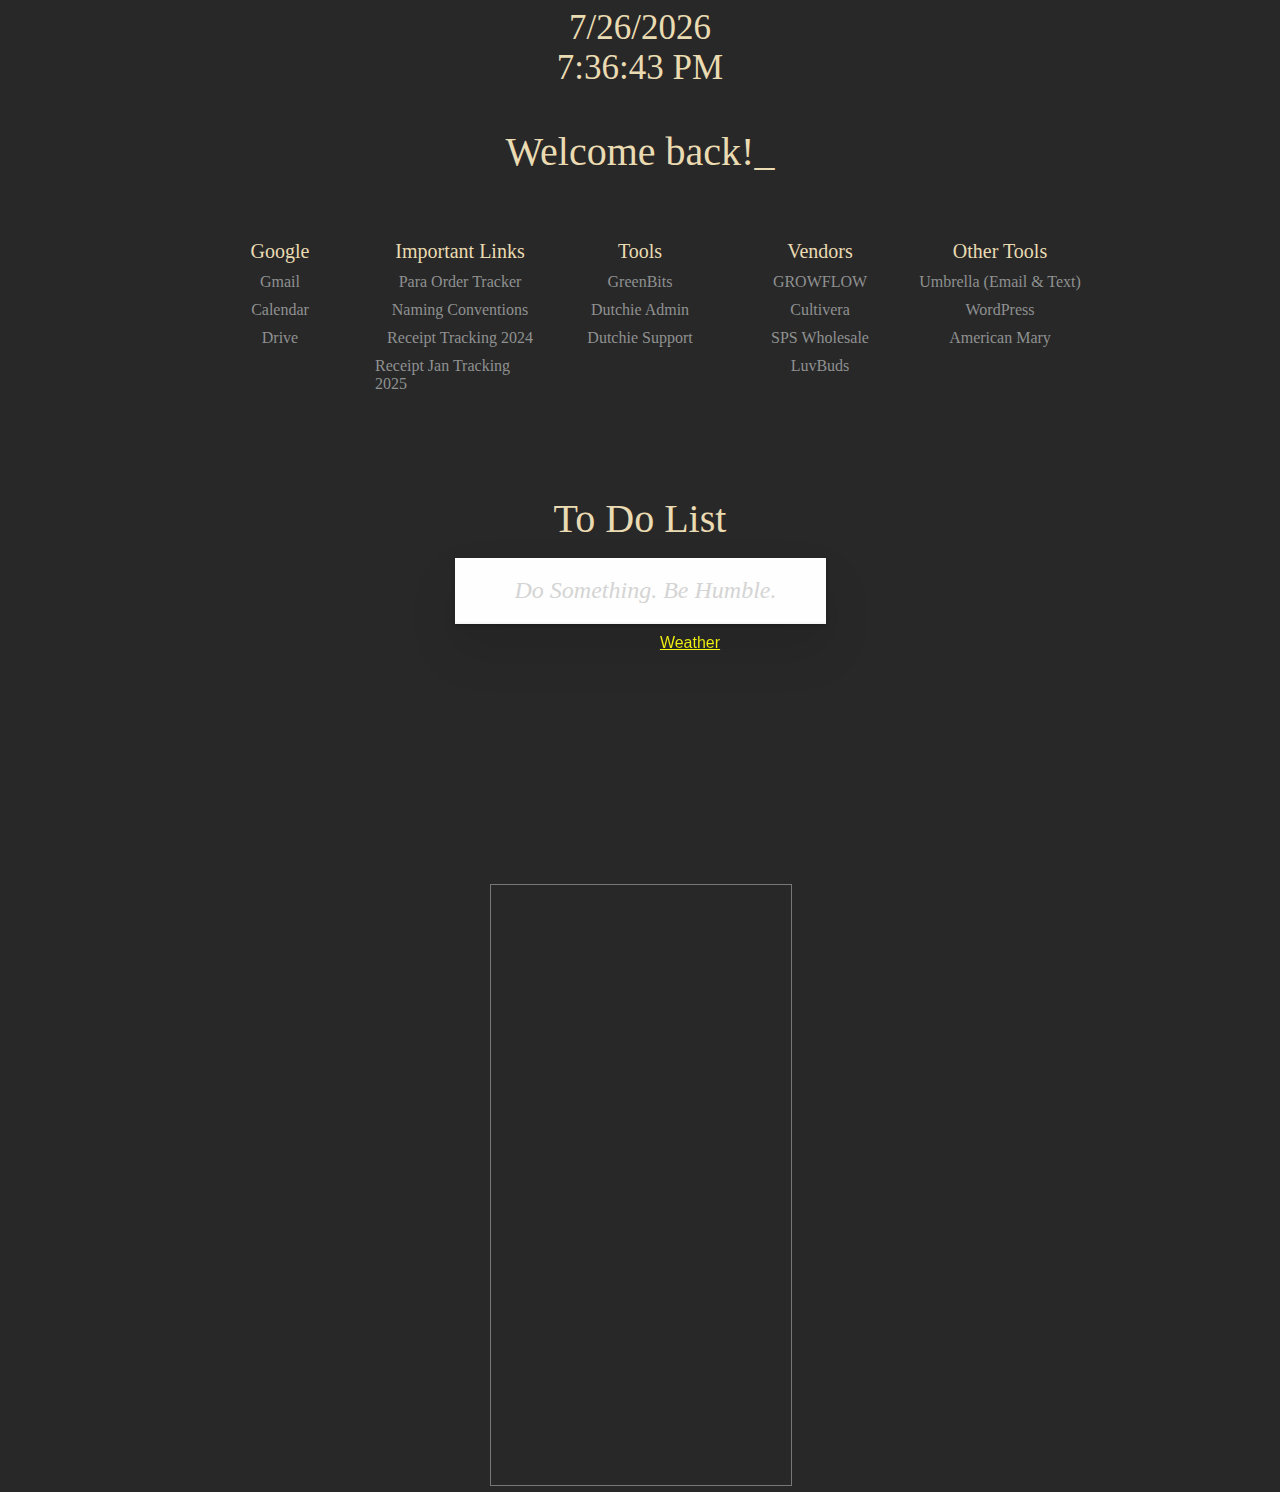
<file: index.html>
<!DOCTYPE html>
<html lang="en">

<head>
    <meta charset="UTF-8">
    <title>Welcome Back!</title>
    <link rel="stylesheet" type="text/css" href="style.css">
    <link rel="stylesheet" href="javascript-todo/lib/todomvc-app.css">
    <script src="javascript-todo/lib/elmish.js"></script>
    <script src="javascript-todo/lib/todo-app.js"></script>
    <script src="variables.js"></script>
</head>

<body onload="startTime()">
    <div class="container">

        <div class="left-container">
            <!-- Weather Section -->
            <iframe src="weather-widget/index.html" width="400px" height="250px" frameborder="0"></iframe>

            <!-- Calendar Section -->
            <div class="calendar">
                <iframe src="https://calendar.google.com/calendar/embed?height=600&wkst=1&ctz=America%2FLos_Angeles&showPrint=0&mode=AGENDA&showCalendars=0&src=YmFsbGFyZEBhbWVyaWNhbm1hcnl3YS5jb20&src=Y181NTc4MmM1ZWFmNjgxOTAzNzcwNmQ5YjEzMmU3MTYyMjEwYzkyYzA1ZWEwYTI2Y2RmY2EyZTgyYzhjNWVhYTk2QGdyb3VwLmNhbGVuZGFyLmdvb2dsZS5jb20&src=ZmQ0Y2YxYTYzOTQzNDdlNzcxM2RlZjI3ZjJkZjhiNTAxNGY2MzliZTVkMTk0MmUyMTk4MGE1ZDIwM2RkMzdhMUBncm91cC5jYWxlbmRhci5nb29nbGUuY29t&src=Y18yMzdiMGU3MmYyM2NjYjk4YmQ0MjY2NTRkOTgwNzJhZmE5ODJkMjg0YTUwNGNlOWEzNGU1MzIyMGFlOTZjMzdlQGdyb3VwLmNhbGVuZGFyLmdvb2dsZS5jb20&src=ZW4udXNhI2hvbGlkYXlAZ3JvdXAudi5jYWxlbmRhci5nb29nbGUuY29t&color=%23039BE5&color=%230B8043&color=%23D81B60&color=%23009688&color=%230B8043"
                style="border:solid 1px #777" width="400" height="600" frameborder="0" scrolling="no"></iframe>
                </iframe>
            </div>
        </div>

        <div class="hub">
            <!-- Date & Time Section -->
            <div class="datetime"><table>
                    <tp id="date"></tp>
                    <tp id="time"></tp>
                </table>
            </div>
            
            <!-- Welcome Message -->
            <div class="head">
                <p>Welcome back!<span class="blinking">_</span></p>
            </div>

            <!-- Time & Date Script -->
            <script>
                function startTime() {
                const today = new Date();
                let hours = today.getHours();
                const minutes = today.getMinutes().toString().padStart(2, '0');
                const seconds = today.getSeconds().toString().padStart(2, '0');
                const ampm = hours >= 12 ? 'PM' : 'AM';
                hours = hours % 12 || 12; // convert to 12-hour format
                const date = `${today.getMonth() + 1}/${today.getDate()}/${today.getFullYear()}`;
                const time = `${hours}:${minutes}:${seconds} ${ampm}`;
                document.getElementById('date').textContent = date;
                document.getElementById('time').textContent = time;
                setTimeout(startTime, 500);
                }
                startTime();
            </script>

            <!-- Bookmarks Section -->
            <div class="bookmarks">
                <!-- Link Categories -->
                <script>
                const linkCategories = [
                    { title: 'Google', links: googleLinks },
                    { title: 'Important Links', links: importantLinks },
                    { title: 'Tools', links: toolsLinks },
                    { title: 'Vendors', links: vendorsLinks },
                    { title: 'Other Tools', links: otherLinks }
                ];
                
                // Loop through link categories and generate HTML code
                linkCategories.forEach(function(category) {
                    document.write(`
                    <div class="category">
                        <div class="links">
                        <li class="title">${category.title}</li>
                        ${category.links.map(link => `<li><a href="${link.url}">${link.title}</a></li>`).join('')}
                        </div>
                    </div>
                    `);
                });
                </script>
            </div>
            
        </div>

        <!-- Right Container -->
        <div class="right-container">
            <!-- To-Do List Section -->
            <div class="todo">
                <div id="app"></div>
                <script>
                    var model = {
                        todos: [],
                        hash: '#/', // the "route" to display
                    };
                    mount(model, update, view, 'app', subscriptions);
                </script>
            </div>


        </div>


    </div>
</body>

</html>

<!--<iframe src="https://open.spotify.com/embed/playlist/37i9dQZF1DWZeKCadgRdKQ" width="400" height="380" frameborder="0" allowtransparency="true" allow="encrypted-media"></iframe>-->
</file>
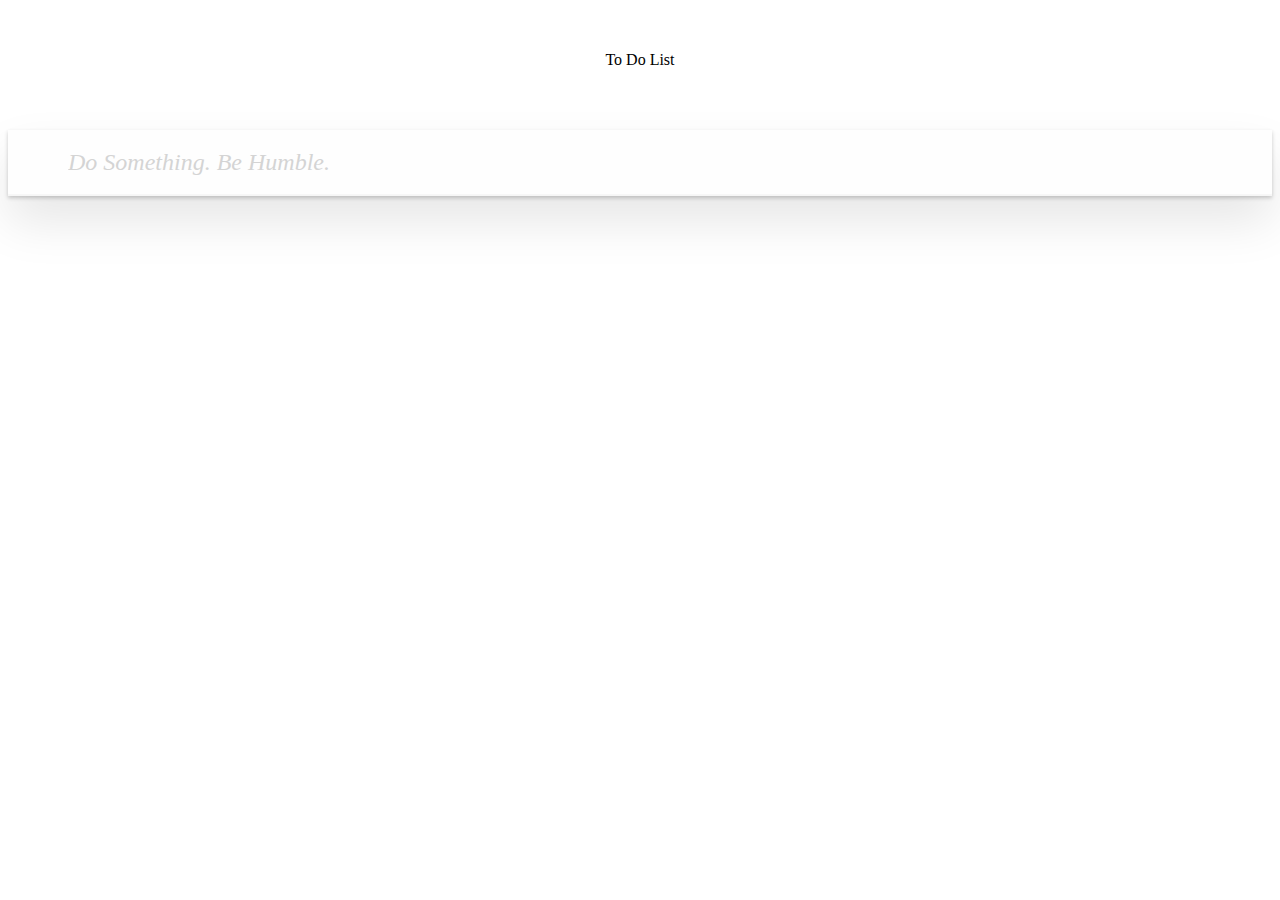
<file: javascript-todo/index.html>
<!DOCTYPE html>
<html lang=”en” data-framework="javascript">
<body>
  <div id="app"></div>
  <!-- CSS Styles are 100% optional. but they make it look *much* nicer -->
  <link rel="stylesheet" href="lib/todomvc-common-base.css">
  <link rel="stylesheet" href="lib/todomvc-app.css">
  <script src="lib/elmish.js"></script>
  <script src="lib/todo-app.js"></script>
  <script>
    var model = {
      todo: [
        // { id: 0, title: "Make something people want.", done: false },
        // { id: 1, title: "Bootstrap for as long as you can", done: false },
        // { id: 2, title: "Let's solve our own problem", done: false }
      ],
      hash: '#/', // the "route" to display
      // editing: 2 // edit the 3rd todo list item (which has id == 2)
    };
    mount(model, update, view, 'app', subscriptions);
  </script>

</body>
</html>
</file>
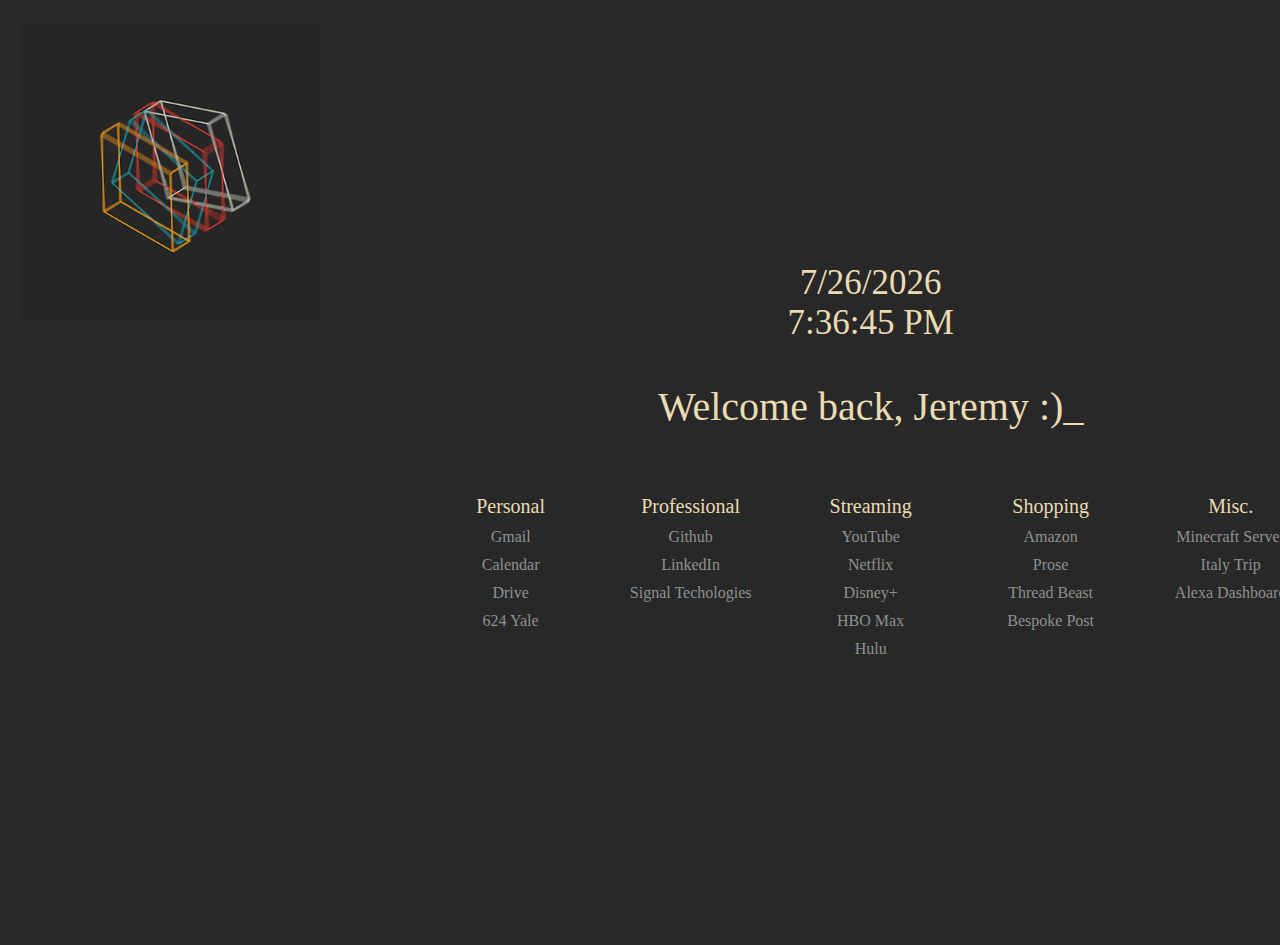
<file: startpage/index.html>
<!DOCTYPE html>
<html lang="en">

<head>
    <meta charset="UTF-8">
    <title>~/startpage</title>
    <link rel="stylesheet" type="text/css" href="style.css">
    <link rel="stylesheet" href="javascript-todo/lib/todomvc-app.css">
    <script src="javascript-todo/lib/elmish.js"></script>
    <script src="javascript-todo/lib/todo-app.js"></script>
</head>

<body onload="startTime()">
    <div class="container">
        
        <div class="left-container">
            <div class="gif">
              <img src="gif1.gif" />
            </div>
            
            <div class="calendar">
                <iframe src="https://calendar.google.com/calendar/embed?height=600&wkst=1&bgcolor=%23282828&ctz=America%2FLos_Angeles&mode=AGENDA&showTitle=0&showNav=0&showTabs=0&showPrint=0&showDate=0&showTz=0&showCalendars=1&src=amVyZW15Z2F2cmlsb3YxM0BnbWFpbC5jb20&src=ZnVwN2FlYWlvczMyb25nbjlyMnRxZnFldDRAZ3JvdXAuY2FsZW5kYXIuZ29vZ2xlLmNvbQ&src=bmw4c29pOWFqMjcyYWxlOXJjdTRwbnJsa2dAZ3JvdXAuY2FsZW5kYXIuZ29vZ2xlLmNvbQ&src=YWRkcmVzc2Jvb2sjY29udGFjdHNAZ3JvdXAudi5jYWxlbmRhci5nb29nbGUuY29t&src=ZW4udXNhI2hvbGlkYXlAZ3JvdXAudi5jYWxlbmRhci5nb29nbGUuY29t&src=amdhdnJpbG9Ac2lnbmFsdGVjaG5vbG9naWVzLmlv&color=%23E67C73&color=%23F4511E&color=%239E69AF&color=%23AD1457&color=%23D81B60&color=%234285F4" style="border-width:0" frameborder="0" scrolling="no"></iframe>
            </div>
        </div>

        <div class="hub">

            <div class="datetime">
                <table>
                    <tp id="date"></tp>
                    <tp id="time"></tp>
                </table>
            </div>
            
            <div class="head">
                <p>Welcome back, Jeremy :)<span class="blinking">_</span></p>
            
            </div>

            <script type="text/javascript">
                var dt = document.getElementById("date");
                var tim = document.getElementById("time");

                function startTime()
                {
                    var today=new Date();
                    var h=today.getHours();
                    var m=today.getMinutes();
                    var s=today.getSeconds();
                    var ampm= "AM"
                    if (h > 12) {
                        h -= 12;
                        ampm = "PM"
                    }
                    // add a zero in front of numbers<10
                    m=checkTime(m);
                    s=checkTime(s);
                    tim.innerHTML=h+":"+m+":"+s+" "+ampm;
                    var mn = today.getMonth()+1;
                    var dat = today.getDate();
                    var yr = today.getFullYear();
                    dt.innerHTML = mn+"/"+dat+"/"+yr+"";
                    t=setTimeout(function(){startTime()},500);
                }
                
                function checkTime(i)
                {
                    if (i<10)
                      {
                      i="0" + i;
                      }
                    return i;
                }
                
            </script>
            
            <div class="bookmarks">
                <div class="category">
                    <div class="links">
                        <li class="title">Personal</li>
                        <li><a href="https://gmail.com">Gmail</a></li>
                        <li><a href="https://calendar.google.com/calendar/u/0/r/week">Calendar</a></li>
                        <li><a href="https://drive.google.com/drive/u/0/my-drive">Drive</a></li>
                        <li><a href="https://624yale.securecafe.com/residentservices/624-yale/home.aspx#tab_Community">624 Yale</a></li>
                    </div>
                </div>

                <div class="category">
                    <div class="links">
                        <li class="title">Professional</li>
                        <li><a href="https://github.com/">Github</a></li>
                        <li><a href="https://www.linkedin.com/feed/">LinkedIn</a></li>
                        <li><a href="https://signaltechnologies.io/">Signal Techologies</a></li>
                    </div>
                </div>

                <div class="category">
                    <div class="links">
                        <li class="title">Streaming</li>
                        <li><a href="https://youtube.com/">YouTube</a></li>
                        <li><a href="https://netflix.com/">Netflix</a></li>
                        <li><a href="https://www.disneyplus.com/home">Disney+</a></li>
                        <li><a href="https://play.hbomax.com/page/urn:hbo:page:home">HBO Max</a></li>
                        <li><a href="https://www.hulu.com/hub/home">Hulu</a></li>
                    </div>
                </div>
                
                <div class="category">
                    <div class="links">
                        <li class="title">Shopping</li>
                        <li><a href="https://www.amazon.com/">Amazon</a></li>
                        <li><a href="https://prose.com/">Prose</a></li>
                        <li><a href="https://myportal.threadbeast.com/#/app/home">Thread Beast</a></li>
                        <li><a href="https://www.bespokepost.com/the-club-room">Bespoke Post</a></li>
                    </div>
                </div>
                
                <div class="category">
                    <div class="links">
                        <li class="title">Misc.</li>
                        <li><a href="https://aternos.org/server/">Minecraft Server</a></li>
                        <li><a href="https://drive.google.com/drive/folders/1UkP56pNG16huD2mvllUthInt6RZmaL7X">Italy Trip</a></li>
                        <li><a href="https://alexa.amazon.com/spa/index.html#cards">Alexa Dashboard</a></li>
                    </div>
                </div>
                
            </div>
        </div>
        
        <div class="right-container">
            
            <div class="todo">
                <div id="app"></div>
                <script>
                    var model = {
                        todos: [ /*{ id: 0, title: "Make something people want.", done: false },*/ ],
                        hash: '#/', // the "route" to display
                    };
                    mount(model, update, view, 'app', subscriptions);
                </script>
            </div>
            
        </div>
        
    </div>
</body>

</html>
</file>
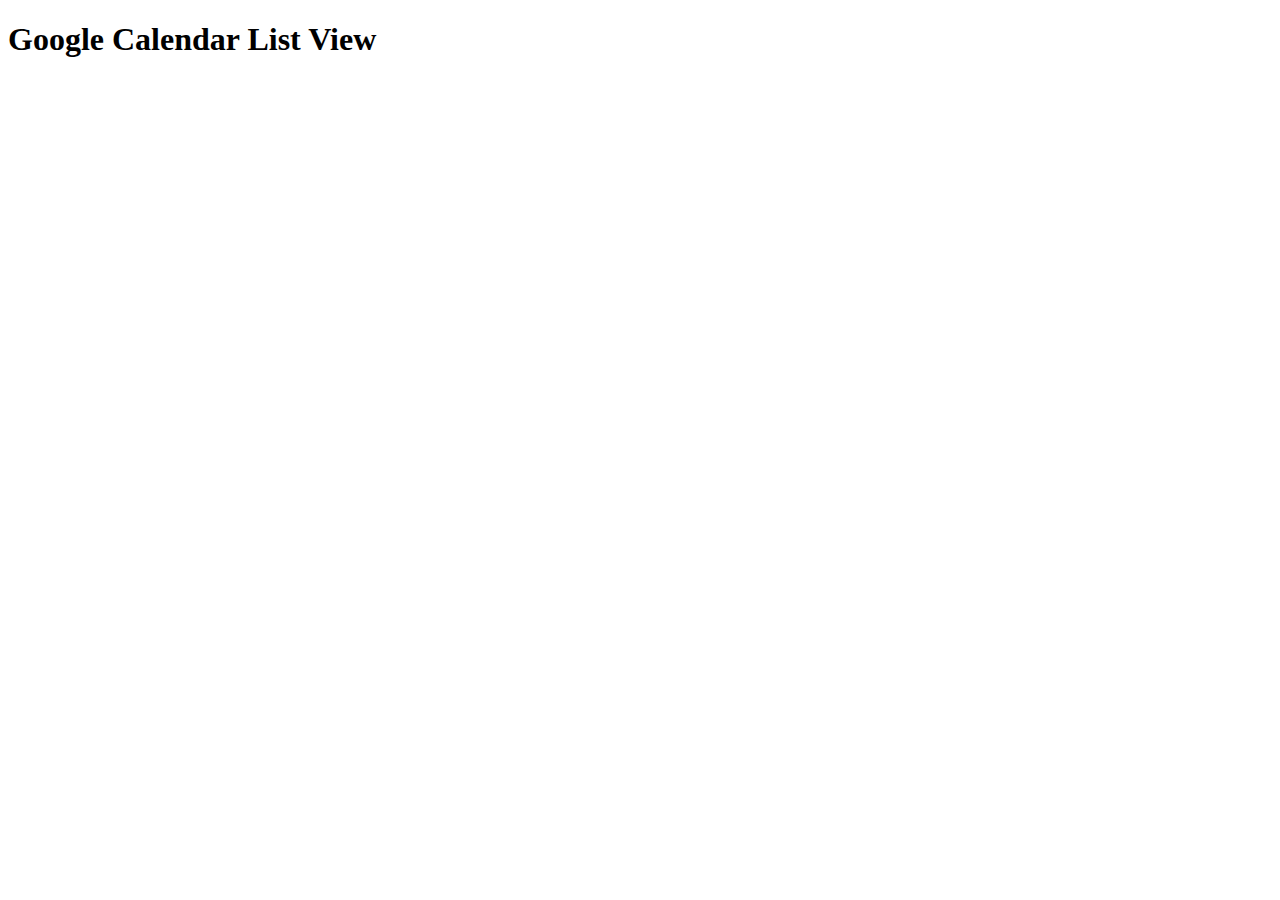
<file: calendar.html>
<!DOCTYPE html>
<html lang="en">
<head>
  <meta charset="UTF-8">
  <meta name="viewport" content="width=device-width, initial-scale=1.0">
  <title>Google Calendar List View</title>
  <script src="https://apis.google.com/js/api.js"></script>
  <style>
    #events {
      font-family: Arial, sans-serif;
      font-size: 14px;
      line-height: 1.5;
    }
  </style>
</head>
<body>
  <h1>Google Calendar List View</h1>
  <button id="authorize_button" style="display: none;">Authorize</button>
  <button id="signout_button" style="display: none;">Sign Out</button>
  <div id="events"></div>
  <script>
    const CLIENT_ID = '108219773196-erjcbtqta0m23tqfeov4jca2gi4jcqs4.apps.googleusercontent.com';
    const API_KEY = 'AIzaSyC0hTYWTYHwhb5psZbp7vYpJCXMK2H8oT8';
    const SCOPES = 'https://www.googleapis.com/auth/calendar.readonly';
  
    function handleClientLoad() {
      gapi.load('client:auth', initClient);
    }
  
    function initClient() {
    gapi.client.init({
        apiKey: API_KEY,
        clientId: CLIENT_ID,
        cookie_policy: 'single_host_origin',
        discoveryDocs: ['https://www.googleapis.com/discovery/v1/apis/calendar/v3/rest'],
        scope: SCOPES
    }).then(() => {
        gapi.auth2.getAuthInstance().isSignedIn.listen(handleAuthResult);
        handleAuthResult(gapi.auth2.getAuthInstance().isSignedIn.get());
        document.getElementById('signout_button').onclick = handleSignoutClick;
    }, (error) => {
        console.error('Error initializing API client:', error);
    });
}

    function checkAuth() {
      gapi.auth.authorize({
        client_id: CLIENT_ID,
        scope: SCOPES,
        immediate: true
      }, handleAuthResult);
    }
  
    function handleAuthResult(isSignedIn) {
  if (isSignedIn) {
    document.getElementById('authorize_button').style.display = 'none';
    document.getElementById('signout_button').style.display = 'block';
    listUpcomingEvents();
  } else {
    document.getElementById('authorize_button').style.display = 'block';
    document.getElementById('signout_button').style.display = 'none';
    document.getElementById('authorize_button').onclick = handleAuthClick;
  }
}

  
    function handleAuthClick(event) {
      gapi.auth.authorize({
        client_id: CLIENT_ID,
        scope: SCOPES,
        immediate: false
      }, handleAuthResult);
      return false;
    }
  
    function handleSignoutClick(event) {
      gapi.auth.setToken(null);
      checkAuth();
    }
  
    function listUpcomingEvents() {
        const authToken = gapi.auth2.getAuthInstance().currentUser.get().getAuthResponse().access_token;

        gapi.client.calendar.events.list({
            calendarId: 'primary',
            timeMin: (new Date()).toISOString(),
            showDeleted: false,
            singleEvents: true,
            orderBy: 'startTime',
            headers: {
            'Authorization': `Bearer ${authToken}`
            }
            
        }).then((response) => {
            request.execute((response) => {
            const events = response.result.items;
            let eventsHTML = '';
    
            if (events.length > 0) {
                for (let i = 0; i < events.length; i++) {
                const event = events[i];
                const when = event.start.dateTime || event.start.date;
                eventsHTML += `<p><strong>${event.summary}</strong> - ${when}</p>`;
                }
            } else {
                eventsHTML = '<p>No upcoming events found.</p>';
            }
    
            document.getElementById('events').innerHTML = eventsHTML;
            });
            
        });
      
    }
  
    handleClientLoad();
  </script>
  
</body>
</html>
</file>
<file: style.css>
/* Variables for customizing colors, fonts, and sizes */
:root {
  --color-bg: #282828;                /* Background Color     */
  --color-fg: #EADBB2;                /* Title Text Color     */
  --color-link: #8F9191;              /* Link Color           */
  --color-link-visited: #668F8B;      /* Visited Link Color   */
  --color-link-hover: #FA7921 ;       /* Hovering Link Color  */
  --font-style: 'Helvetica Neue';       /* Font Style of Page   */
  --header-font-size: 40px;             /* Font Size of Headings*/
  --font-weight: 300px;                   /* Font Weight of Page  */
  --gif-height: 300px;                  /* Gif Height           */
  --gif-width: 300px;                   /* Gif Width            */
  --cal-height: 600px;                  /* Calendar Height      */
}

/* Set the background color, text color, font, and font weight for the HTML and body elements */
html, body {
  background: var(--color-bg);
  color: var(--color-fg);
  font: 14px var(--font-style);
  font-weight: var(--font-weight);
}

/* Container for webpage*/
.container {
  display: flex;
  justify-items: center;
  align-items: center;
}

/* Left container for gif and calendar */
.left-container {
  width: var(--gif-width);
  display: flex;
  flex-direction: column;
  flex-grow: 2;
}

/* Right container for to-do list */
.right-container {
  width: var(--todo-width);
  display: flex;
  flex-direction: column;
  flex-grow: 2;
  box-sizing: border-box;
  justify-items: center;
  align-items: center;
  margin: 10px;
}

/* Main hub of page */
.hub {
  width: var(--hub-width);
  flex-grow: 5;
  box-sizing: border-box;
  width: 768px;
}

/* Media query for small screens */
@media (max-width: 1300px) {
  .container {
    flex-direction: column;
  }
  .hub {
    order: -1; /* Move the hub to the top */
    width: 100vw;
  }
  .left-container {
    order: 1; /* Move the hub to the top */
  }
}

/* Gif Space Props*/
.gif img {
  height: var(--gif-height);
}

/* Calendar */
.calendar{
  display: flex;
  height: var(--cal-height);
  width: var(--cal-width);
}

/* Date and time section */
.datetime {
  display: flex;
  flex-direction: column;
  align-items: center;
  font-size: 35px;
}

/* Welcome message section */
.head {
  display: flex;
  flex-direction: column;
  align-items: center;
  font-size: var(--header-font-size);
}

/* Individual category section */
.category {
  display: flex;
  flex-direction: column;
  width: 180px;
}

/* Bookmarks section */
.bookmarks {
  display: flex;
  justify-content: center;
}

/* Links Border */
.links {
  display: flex;
  flex-direction: column;
  align-items: center;
  padding-top: 20px;
  padding-bottom: 20px;
}

/* Category Titles  */
.title {
  font-size: 20px;
}

/* Links Style */
li {
  font-size: 16px;
  list-style-type: none;
  padding: 5px;
}

/* Link styling */
a:link {
  text-decoration: none;
  color: var(--color-link);
}

/* Visited link styling */
a:visited {
  color: var(--color-link-visited);
}

/* Hover link styling */
a:hover {
  color: var(--color-link-hover);
}

/* Blinking */
.blinking {
  animation: opacity 1s ease-in-out infinite;
  opacity: 1;
}

@keyframes opacity {
  0% {
    opacity: 1;
  }

  50% {
    opacity: 0;
  }

  100% {
    opacity: 1;
  }
}
</file>
<file: javascript-todo/lib/todomvc-app.css>
button {
	margin: 0;
	padding: 0;
	border: 0;
	background: none;
	font-size: 100%;
	vertical-align: baseline;
	font-family: inherit;
	font-weight: inherit;
	color: inherit;
	-webkit-appearance: none;
	appearance: none;
	-webkit-font-smoothing: antialiased;
	-moz-osx-font-smoothing: grayscale;
}

.todo {
    align-items: center;
	-webkit-font-smoothing: antialiased;
	-moz-osx-font-smoothing: grayscale;
    color: #1f1f1f;
}

:focus {
	outline: 0;
}

.hidden {
	display: none;
}

.todoapp {
	background: #fff;
	margin: 130px 0 0px 0;
	position: relative;
	box-shadow: 0 2px 4px 0 rgba(0, 0, 0, 0.2),
	            0 25px 50px 0 rgba(0, 0, 0, 0.1);
}

.todoapp input::-webkit-input-placeholder {
	font-style: italic;
	font-weight: var(--font-weight);
	color: #D4D4D4;
}

.todoapp input::-moz-placeholder {
	font-style: italic;
	font-weight: var(--font-weight);
	color: #D4D4D4;
}

.todoapp input::input-placeholder {
	font-style: italic;
	font-weight: var(--font-weight);
	color: #D4D4D4;
}

.todoapp h1 {
	position: absolute;
	top: -90px;
	width: 100%;
	font-size: var(--header-font-size);
	font-weight: var(--font-weight);
	text-align: center;
	color: var(--color-fg);
	-webkit-text-rendering: optimizeLegibility;
	-moz-text-rendering: optimizeLegibility;
	text-rendering: optimizeLegibility;
}

.new-todo,
.edit {
	position: relative;
	margin: 0;
	width: 100%;
	font-size: 24px;
	font-family: inherit;
	font-weight: inherit;
	line-height: 1.4em;
	border: 0;
	color: #1f1f1f;
	padding: 6px;
	border: 1px solid #999;
	box-shadow: inset 0 -1px 5px 0 rgba(0, 0, 0, 0.2);
	box-sizing: border-box;
	-webkit-font-smoothing: antialiased;
	-moz-osx-font-smoothing: grayscale;
}

.new-todo {
	padding: 16px 16px 16px 60px;
	border: none;
	background: rgba(0, 0, 0, 0.003);
	box-shadow: inset 0 -2px 1px rgba(0,0,0,0.03);
}

.main {
	position: relative;
	z-index: 2;
	border-top: 1px solid #e6e6e6;
}

.toggle-all {
	width: 1px;
	height: 1px;
	border: none; /* Mobile Safari */
	opacity: 0;
	position: absolute;
	right: 100%;
	bottom: 100%;
}

.toggle-all + label {
	width: 60px;
	height: 34px;
	font-size: 0;
	position: absolute;
	top: -52px;
	left: -13px;
	-webkit-transform: rotate(90deg);
	transform: rotate(90deg);
}

.toggle-all + label:before {
	content: '❯';
	font-size: 22px;
	color: #e6e6e6;
	padding: 10px 27px 10px 27px;
}

.toggle-all:checked + label:before {
	color: #1f1f1f;
}

.todo-list {
	margin: 0;
	padding: 0;
	list-style: none;
}

.todo-list li {
	position: relative;
	font-size: 24px;
	border-bottom: 1px solid #ededed;
}

.todo-list li:last-child {
	border-bottom: none;
}

.todo-list li.editing {
	border-bottom: none;
	padding: 0;
}

.todo-list li.editing .edit {
	display: block;
	width: 506px;
	padding: 12px 16px;
	margin: 0 0 0 43px;
}

.todo-list li.editing .view {
	display: none;
}

.todo-list li .toggle {
	text-align: center;
	width: 40px;
	/* auto, since non-WebKit browsers doesn't support input styling */
	height: auto;
	position: absolute;
	top: 0;
	bottom: 0;
	margin: auto 0;
	border: none; /* Mobile Safari */
	-webkit-appearance: none;
	appearance: none;
}

.todo-list li .toggle {
	opacity: 0;
}

.todo-list li .toggle + label {
	/*
		Firefox requires `#` to be escaped - https://bugzilla.mozilla.org/show_bug.cgi?id=922433
		IE and Edge requires *everything* to be escaped to render, so we do that instead of just the `#` - https://developer.microsoft.com/en-us/microsoft-edge/platform/issues/7157459/
	*/
	background-image: url('data:image/svg+xml;utf8,%3Csvg%20xmlns%3D%22http%3A//www.w3.org/2000/svg%22%20width%3D%2240%22%20height%3D%2240%22%20viewBox%3D%22-10%20-18%20100%20135%22%3E%3Ccircle%20cx%3D%2250%22%20cy%3D%2250%22%20r%3D%2250%22%20fill%3D%22none%22%20stroke%3D%22%23ededed%22%20stroke-width%3D%223%22/%3E%3C/svg%3E');
	background-repeat: no-repeat;
	background-position: center left;
}

.todo-list li .toggle:checked + label {
	background-image: url('data:image/svg+xml;utf8,%3Csvg%20xmlns%3D%22http%3A//www.w3.org/2000/svg%22%20width%3D%2240%22%20height%3D%2240%22%20viewBox%3D%22-10%20-18%20100%20135%22%3E%3Ccircle%20cx%3D%2250%22%20cy%3D%2250%22%20r%3D%2250%22%20fill%3D%22none%22%20stroke%3D%22%23bddad5%22%20stroke-width%3D%223%22/%3E%3Cpath%20fill%3D%22%235dc2af%22%20d%3D%22M72%2025L42%2071%2027%2056l-4%204%2020%2020%2034-52z%22/%3E%3C/svg%3E');
}

.todo-list li label {
	word-break: break-all;
	padding: 15px 15px 15px 60px;
	display: block;
	line-height: 1.2;
	transition: color 0.4s;
}

.todo-list li.completed label {
	color: #d9d9d9;
	text-decoration: line-through;
}

.todo-list li .destroy {
	display: none;
	position: absolute;
	top: 0;
	right: 10px;
	bottom: 0;
	width: 40px;
	height: 40px;
	margin: auto 0;
	font-size: 30px;
	color: #cc9a9a;
	margin-bottom: 11px;
	transition: color 0.2s ease-out;
}

.todo-list li .destroy:hover {
	color: #af5b5e;
}

.todo-list li .destroy:after {
	content: '×';
}

.todo-list li:hover .destroy {
	display: block;
}

.todo-list li .edit {
	display: none;
}

.todo-list li.editing:last-child {
	margin-bottom: -1px;
}

.footer {
	color: #1f1f1f;
	padding: 10px 15px;
	height: 20px;
	text-align: center;
	border-top: 1px solid #e6e6e6;
}

.footer:before {
	content: '';
	position: absolute;
	right: 0;
	bottom: 0;
	left: 0;
	height: 50px;
	overflow: hidden;
	box-shadow: 0 1px 1px rgba(0, 0, 0, 0.2),
	            0 8px 0 -3px #f6f6f6,
	            0 9px 1px -3px rgba(0, 0, 0, 0.2),
	            0 16px 0 -6px #f6f6f6,
	            0 17px 2px -6px rgba(0, 0, 0, 0.2);
}

.todo-count {
	float: left;
	text-align: left;
}

.todo-count strong {
	font-weight: 300;
}

.filters {
	margin: 0;
	padding: 0;
	list-style: none;
	position: absolute;
	right: 0;
	left: 0;
}

.filters li {
	display: inline;
}

.filters li a {
	color: inherit;
	margin: 3px;
	padding: 3px 7px;
	text-decoration: none;
	border: 1px solid transparent;
	border-radius: 3px;
}

.filters li a:hover {
	border-color: rgba(175, 47, 47, 0.1);
}

.filters li a.selected {
	border-color: rgba(175, 47, 47, 0.2);
}

.clear-completed,
html .clear-completed:active {
	float: right;
	position: relative;
	line-height: 20px;
	text-decoration: none;
	cursor: pointer;
}

.clear-completed:hover {
	text-decoration: underline;
}

.info {
	margin: 65px auto 0;
	color: #bfbfbf;
	font-size: 10px;
	text-shadow: 0 1px 0 rgba(255, 255, 255, 0.5);
	text-align: center;
}

.info p {
	line-height: 1;
}

.info a {
	color: inherit;
	text-decoration: none;
	font-weight: 400;
}

.info a:hover {
	text-decoration: underline;
}

/*
	Hack to remove background from Mobile Safari.
	Can't use it globally since it destroys checkboxes in Firefox
*/
@media screen and (-webkit-min-device-pixel-ratio:0) {
	.toggle-all,
	.todo-list li .toggle {
		background: none;
	}

	.todo-list li .toggle {
		height: 40px;
	}
}

@media (max-width: 430px) {
	.footer {
		height: 50px;
	}

	.filters {
		bottom: 10px;
	}
}
</file>
<file: javascript-todo/lib/todomvc-common-base.css>
hr {
	margin: 20px 0;
	border: 0;
	border-top: 1px dashed #c5c5c5;
	border-bottom: 1px dashed #f7f7f7;
}

.learn a {
	font-weight: normal;
	text-decoration: none;
	color: #b83f45;
}

.learn a:hover {
	text-decoration: underline;
	color: #787e7e;
}

.learn h3,
.learn h4,
.learn h5 {
	margin: 10px 0;
	font-weight: 500;
	line-height: 1.2;
	color: #000;
}

.learn h3 {
	font-size: 24px;
}

.learn h4 {
	font-size: 18px;
}

.learn h5 {
	margin-bottom: 0;
	font-size: 14px;
}

.learn ul {
	padding: 0;
	margin: 0 0 30px 25px;
}

.learn li {
	line-height: 20px;
}

.learn p {
	font-size: 15px;
	font-weight: 300;
	line-height: 1.3;
	margin-top: 0;
	margin-bottom: 0;
}

#issue-count {
	display: none;
}

.quote {
	border: none;
	margin: 20px 0 60px 0;
}

.quote p {
	font-style: italic;
}

.quote p:before {
	content: '“';
	font-size: 50px;
	opacity: .15;
	position: absolute;
	top: -20px;
	left: 3px;
}

.quote p:after {
	content: '”';
	font-size: 50px;
	opacity: .15;
	position: absolute;
	bottom: -42px;
	right: 3px;
}

.quote footer {
	position: absolute;
	bottom: -40px;
	right: 0;
}

.quote footer img {
	border-radius: 3px;
}

.quote footer a {
	margin-left: 5px;
	vertical-align: middle;
}

.speech-bubble {
	position: relative;
	padding: 10px;
	background: rgba(0, 0, 0, .04);
	border-radius: 5px;
}

.speech-bubble:after {
	content: '';
	position: absolute;
	top: 100%;
	right: 30px;
	border: 13px solid transparent;
	border-top-color: rgba(0, 0, 0, .04);
}

.learn-bar > .learn {
	position: absolute;
	width: 272px;
	top: 8px;
	left: -300px;
	padding: 10px;
	border-radius: 5px;
	background-color: rgba(255, 255, 255, .6);
	transition-property: left;
	transition-duration: 500ms;
}

@media (min-width: 899px) {
	.learn-bar {
		width: auto;
		padding-left: 300px;
	}

	.learn-bar > .learn {
		left: 8px;
	}
}
</file>
<file: startpage/style.css>
:root {
    --color-bg: #282828;                /* Background Color     */
    --color-fg: #EADBB2;                /* Title Text Color     */
    --color-link: #8F9191;              /* Link Color           */
    --color-link-visited: #668F8B;      /* Visited Link Color   */
    --color-link-hover: #FA7921 ;       /* Hovering Link Color  */
    --font-style: 'Helvetica Neue';     /* Font Style of Page   */
    --header-font-size: 40px;           /* Font Size of Headings*/
    --font-weight: 300;                 /* Font Weight of Page  */
    --gif-height: 300px;                /* Gif Height           */
    --gif-width: 300px;                 /* Gif Width            */
    --todo-width: 400px;                /* To Do Width          */
    --cal-height: 600px;                /* Calendar Height      */
}

html, body {
  background: var(--color-bg);
  color: var(--color-fg);
  font: 14px var(--font-style);
  font-weight: var(--font-weight);
}

/* Container for webpage*/
.container {
  display: flex;
  justify-items: center;
  align-items: center;
  padding: 1%;
}

.left-container {
  width: var(--gif-width);
  display: flex;
  flex-direction: column;
  flex-grow: 1;
}

.right-container {
    width: var(--todo-width);
    display: flex;
    flex-direction: column;
    flex-grow: 1;
}

/* Main hub of page*/
.hub {
  padding: 0px 0px 0px 100px;
  height: 100%;
  flex-grow: 3;
}

/* Gif Space Props*/
.gif img {
  height: var(--gif-height);
}

/* Calendar */
.calendar{
    display: flex;
    height: var(--cal-height);
}

.datetime {
    display: flex;
    flex-direction: column;
    align-items: center;
    font-size: 35px;
}

.head {
  display: flex;
  flex-direction: column;
  align-items: center;
  font-size: var(--header-font-size);
}

.category {
  display: flex;
  flex-direction: column;
  width: 180px;
}

.bookmarks {
  display: flex;
  justify-content: center;
}

/* Links Border */
.links {
  display: flex;
  flex-direction: column;
  align-items: center;
  padding-top: 20px;
  padding-bottom: 20px;
}

/* Category Titles  */
.title {
  font-size: 20px;
}

/* Links Style */
li {
  font-size: 16px;
  list-style-type: none;
  padding: 5px;
}

a:link {
  text-decoration: none;
  color: var(--color-link);
}

a:visited {
  color: var(--color-link-visited);
}

a:hover {
  color: var(--color-link-hover);
}

/* Blinking */
.blinking {
  animation: opacity 1s ease-in-out infinite;
  opacity: 1;
}

@keyframes opacity {
  0% {
    opacity: 1;
  }

  50% {
    opacity: 0;
  }

  100% {
    opacity: 1;
  }
}
</file>
<file: startpage/javascript-todo/lib/todomvc-app.css>
button {
	margin: 0;
	padding: 0;
	border: 0;
	background: none;
	font-size: 100%;
	vertical-align: baseline;
	font-family: inherit;
	font-weight: inherit;
	color: inherit;
	-webkit-appearance: none;
	appearance: none;
	-webkit-font-smoothing: antialiased;
	-moz-osx-font-smoothing: grayscale;
}

.todo {
    align-items: center;
	-webkit-font-smoothing: antialiased;
	-moz-osx-font-smoothing: grayscale;
    color: #1f1f1f;
}

:focus {
	outline: 0;
}

.hidden {
	display: none;
}

.todoapp {
	background: #fff;
	margin: 130px 0 0px 0;
	position: relative;
	box-shadow: 0 2px 4px 0 rgba(0, 0, 0, 0.2),
	            0 25px 50px 0 rgba(0, 0, 0, 0.1);
}

.todoapp input::-webkit-input-placeholder {
	font-style: italic;
	font-weight: var(--font-weight);
	color: #D4D4D4;
}

.todoapp input::-moz-placeholder {
	font-style: italic;
	font-weight: var(--font-weight);
	color: #D4D4D4;
}

.todoapp input::input-placeholder {
	font-style: italic;
	font-weight: var(--font-weight);
	color: #D4D4D4;
}

.todoapp h1 {
	position: absolute;
	top: -90px;
	width: 100%;
	font-size: var(--header-font-size);
	font-weight: var(--font-weight);
	text-align: center;
	color: var(--color-fg);
	-webkit-text-rendering: optimizeLegibility;
	-moz-text-rendering: optimizeLegibility;
	text-rendering: optimizeLegibility;
}

.new-todo,
.edit {
	position: relative;
	margin: 0;
	width: 100%;
	font-size: 24px;
	font-family: inherit;
	font-weight: inherit;
	line-height: 1.4em;
	border: 0;
	color: #1f1f1f;
	padding: 6px;
	border: 1px solid #999;
	box-shadow: inset 0 -1px 5px 0 rgba(0, 0, 0, 0.2);
	box-sizing: border-box;
	-webkit-font-smoothing: antialiased;
	-moz-osx-font-smoothing: grayscale;
}

.new-todo {
	padding: 16px 16px 16px 60px;
	border: none;
	background: rgba(0, 0, 0, 0.003);
	box-shadow: inset 0 -2px 1px rgba(0,0,0,0.03);
}

.main {
	position: relative;
	z-index: 2;
	border-top: 1px solid #e6e6e6;
}

.toggle-all {
	width: 1px;
	height: 1px;
	border: none; /* Mobile Safari */
	opacity: 0;
	position: absolute;
	right: 100%;
	bottom: 100%;
}

.toggle-all + label {
	width: 60px;
	height: 34px;
	font-size: 0;
	position: absolute;
	top: -52px;
	left: -13px;
	-webkit-transform: rotate(90deg);
	transform: rotate(90deg);
}

.toggle-all + label:before {
	content: '❯';
	font-size: 22px;
	color: #e6e6e6;
	padding: 10px 27px 10px 27px;
}

.toggle-all:checked + label:before {
	color: #1f1f1f;
}

.todo-list {
	margin: 0;
	padding: 0;
	list-style: none;
}

.todo-list li {
	position: relative;
	font-size: 24px;
	border-bottom: 1px solid #ededed;
}

.todo-list li:last-child {
	border-bottom: none;
}

.todo-list li.editing {
	border-bottom: none;
	padding: 0;
}

.todo-list li.editing .edit {
	display: block;
	width: 506px;
	padding: 12px 16px;
	margin: 0 0 0 43px;
}

.todo-list li.editing .view {
	display: none;
}

.todo-list li .toggle {
	text-align: center;
	width: 40px;
	/* auto, since non-WebKit browsers doesn't support input styling */
	height: auto;
	position: absolute;
	top: 0;
	bottom: 0;
	margin: auto 0;
	border: none; /* Mobile Safari */
	-webkit-appearance: none;
	appearance: none;
}

.todo-list li .toggle {
	opacity: 0;
}

.todo-list li .toggle + label {
	/*
		Firefox requires `#` to be escaped - https://bugzilla.mozilla.org/show_bug.cgi?id=922433
		IE and Edge requires *everything* to be escaped to render, so we do that instead of just the `#` - https://developer.microsoft.com/en-us/microsoft-edge/platform/issues/7157459/
	*/
	background-image: url('data:image/svg+xml;utf8,%3Csvg%20xmlns%3D%22http%3A//www.w3.org/2000/svg%22%20width%3D%2240%22%20height%3D%2240%22%20viewBox%3D%22-10%20-18%20100%20135%22%3E%3Ccircle%20cx%3D%2250%22%20cy%3D%2250%22%20r%3D%2250%22%20fill%3D%22none%22%20stroke%3D%22%23ededed%22%20stroke-width%3D%223%22/%3E%3C/svg%3E');
	background-repeat: no-repeat;
	background-position: center left;
}

.todo-list li .toggle:checked + label {
	background-image: url('data:image/svg+xml;utf8,%3Csvg%20xmlns%3D%22http%3A//www.w3.org/2000/svg%22%20width%3D%2240%22%20height%3D%2240%22%20viewBox%3D%22-10%20-18%20100%20135%22%3E%3Ccircle%20cx%3D%2250%22%20cy%3D%2250%22%20r%3D%2250%22%20fill%3D%22none%22%20stroke%3D%22%23bddad5%22%20stroke-width%3D%223%22/%3E%3Cpath%20fill%3D%22%235dc2af%22%20d%3D%22M72%2025L42%2071%2027%2056l-4%204%2020%2020%2034-52z%22/%3E%3C/svg%3E');
}

.todo-list li label {
	word-break: break-all;
	padding: 15px 15px 15px 60px;
	display: block;
	line-height: 1.2;
	transition: color 0.4s;
}

.todo-list li.completed label {
	color: #d9d9d9;
	text-decoration: line-through;
}

.todo-list li .destroy {
	display: none;
	position: absolute;
	top: 0;
	right: 10px;
	bottom: 0;
	width: 40px;
	height: 40px;
	margin: auto 0;
	font-size: 30px;
	color: #cc9a9a;
	margin-bottom: 11px;
	transition: color 0.2s ease-out;
}

.todo-list li .destroy:hover {
	color: #af5b5e;
}

.todo-list li .destroy:after {
	content: '×';
}

.todo-list li:hover .destroy {
	display: block;
}

.todo-list li .edit {
	display: none;
}

.todo-list li.editing:last-child {
	margin-bottom: -1px;
}

.footer {
	color: #1f1f1f;
	padding: 10px 15px;
	height: 20px;
	text-align: center;
	border-top: 1px solid #e6e6e6;
}

.footer:before {
	content: '';
	position: absolute;
	right: 0;
	bottom: 0;
	left: 0;
	height: 50px;
	overflow: hidden;
	box-shadow: 0 1px 1px rgba(0, 0, 0, 0.2),
	            0 8px 0 -3px #f6f6f6,
	            0 9px 1px -3px rgba(0, 0, 0, 0.2),
	            0 16px 0 -6px #f6f6f6,
	            0 17px 2px -6px rgba(0, 0, 0, 0.2);
}

.todo-count {
	float: left;
	text-align: left;
}

.todo-count strong {
	font-weight: 300;
}

.filters {
	margin: 0;
	padding: 0;
	list-style: none;
	position: absolute;
	right: 0;
	left: 0;
}

.filters li {
	display: inline;
}

.filters li a {
	color: inherit;
	margin: 3px;
	padding: 3px 7px;
	text-decoration: none;
	border: 1px solid transparent;
	border-radius: 3px;
}

.filters li a:hover {
	border-color: rgba(175, 47, 47, 0.1);
}

.filters li a.selected {
	border-color: rgba(175, 47, 47, 0.2);
}

.clear-completed,
html .clear-completed:active {
	float: right;
	position: relative;
	line-height: 20px;
	text-decoration: none;
	cursor: pointer;
}

.clear-completed:hover {
	text-decoration: underline;
}

.info {
	margin: 65px auto 0;
	color: #bfbfbf;
	font-size: 10px;
	text-shadow: 0 1px 0 rgba(255, 255, 255, 0.5);
	text-align: center;
}

.info p {
	line-height: 1;
}

.info a {
	color: inherit;
	text-decoration: none;
	font-weight: 400;
}

.info a:hover {
	text-decoration: underline;
}

/*
	Hack to remove background from Mobile Safari.
	Can't use it globally since it destroys checkboxes in Firefox
*/
@media screen and (-webkit-min-device-pixel-ratio:0) {
	.toggle-all,
	.todo-list li .toggle {
		background: none;
	}

	.todo-list li .toggle {
		height: 40px;
	}
}

@media (max-width: 430px) {
	.footer {
		height: 50px;
	}

	.filters {
		bottom: 10px;
	}
}
</file>
